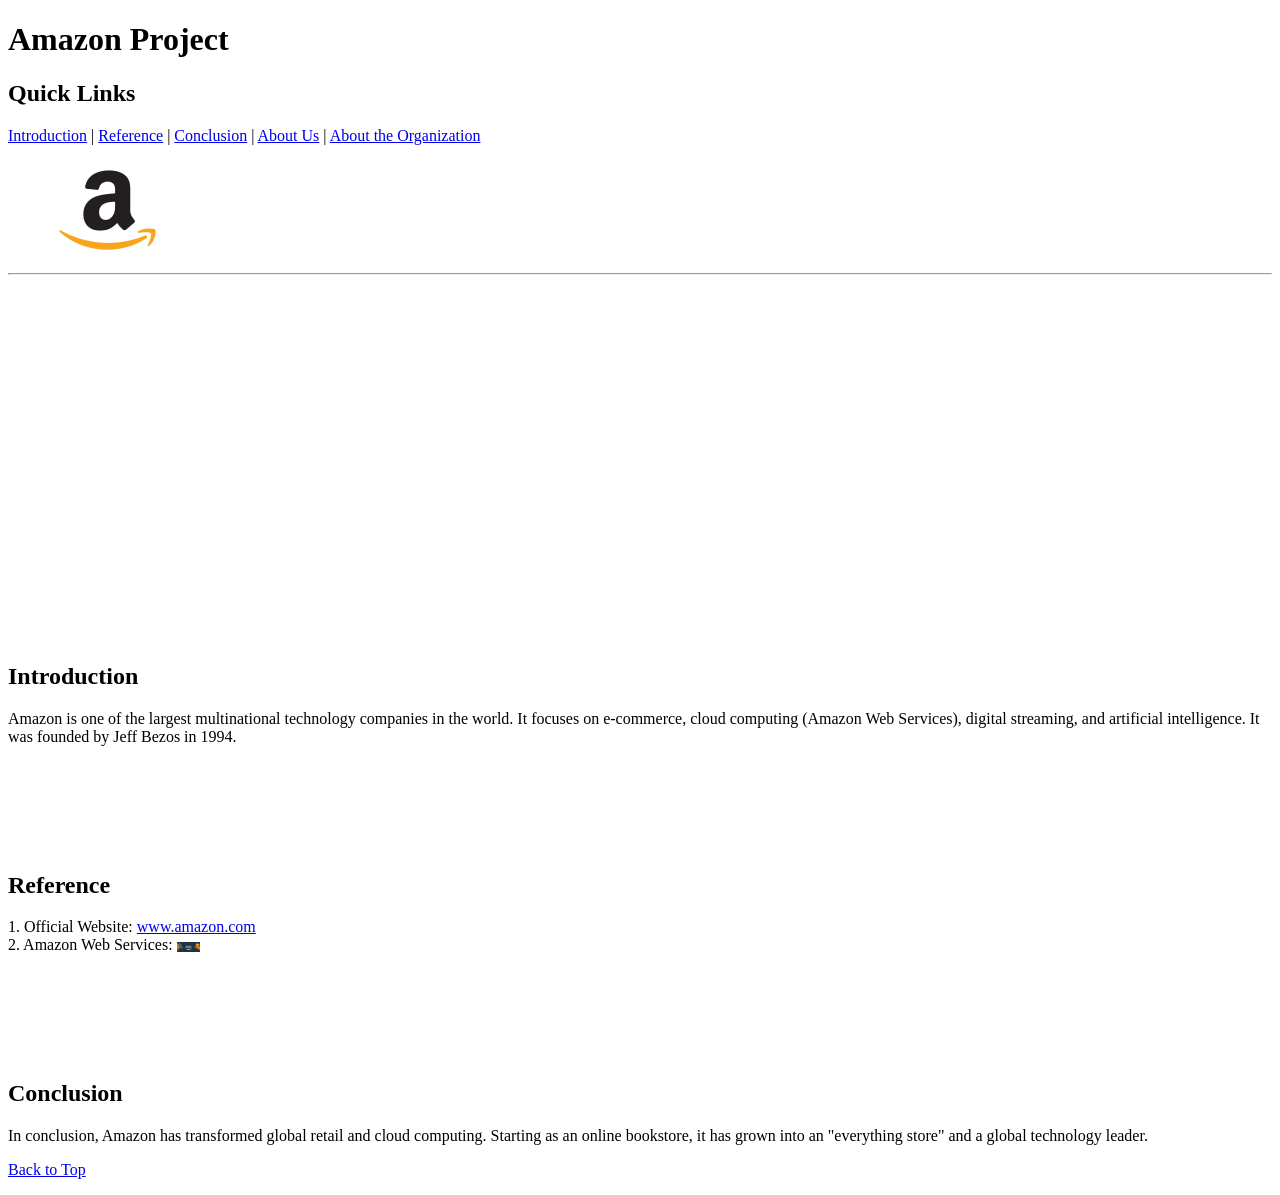
<file: Assignement 1/index.html>
<!DOCTYPE html>
<html lang="en">

<head>
    <meta charset="UTF-8">
    <title>Amazon - Home</title>
</head>

<body>

    <h1>Amazon Project</h1>
    <h2>Quick Links</h2>

    <!-- Navigation -->
    <p>
        <a href="#introduction">Introduction</a> |
        <a href="#reference">Reference</a> |
        <a href="#conclusion">Conclusion</a> |
        <a href="about.html">About Us</a> |
        <a href="about.html#organization">About the Organization</a>
    </p>

    <img src="Amazonlogo.jpg" height="100" alt="Amazon">

    <hr>

    <!-- 20 line spaces -->
    <br><br><br><br><br>
    <br><br><br><br><br>
    <br><br><br><br><br>
    <br><br><br><br><br>

    <!-- 1. Introduction Section -->
    <h2 id="introduction">Introduction</h2>
    <p>
        Amazon is one of the largest multinational technology companies in the world.
        It focuses on e-commerce, cloud computing (Amazon Web Services), digital streaming,
        and artificial intelligence. It was founded by Jeff Bezos in 1994.
    </p>

    <br><br><br><br><br>

    <!-- 2. Reference Section -->
    <h2 id="reference">Reference</h2>
    <p>
        1. Official Website: <a href="https://www.amazon.com" target="_blank">www.amazon.com</a><br>
        2. Amazon Web Services: <a href="https://aws.amazon.com" target="_blank">
            <img src="amazonaws.webp" height="10" alt="Amazon Web Service" style="vertical-align: middle;">
        </a><br>
    </p>

    <br><br><br><br><br>

    <!-- 3. Conclusion Section-->
    <h2 id="conclusion">Conclusion</h2>
    <p>
        In conclusion, Amazon has transformed global retail and cloud computing.
        Starting as an online bookstore, it has grown into an "everything store" and a global technology leader.
    </p>

    <p><a href="#">Back to Top</a></p>

</body>

</html>
</file>
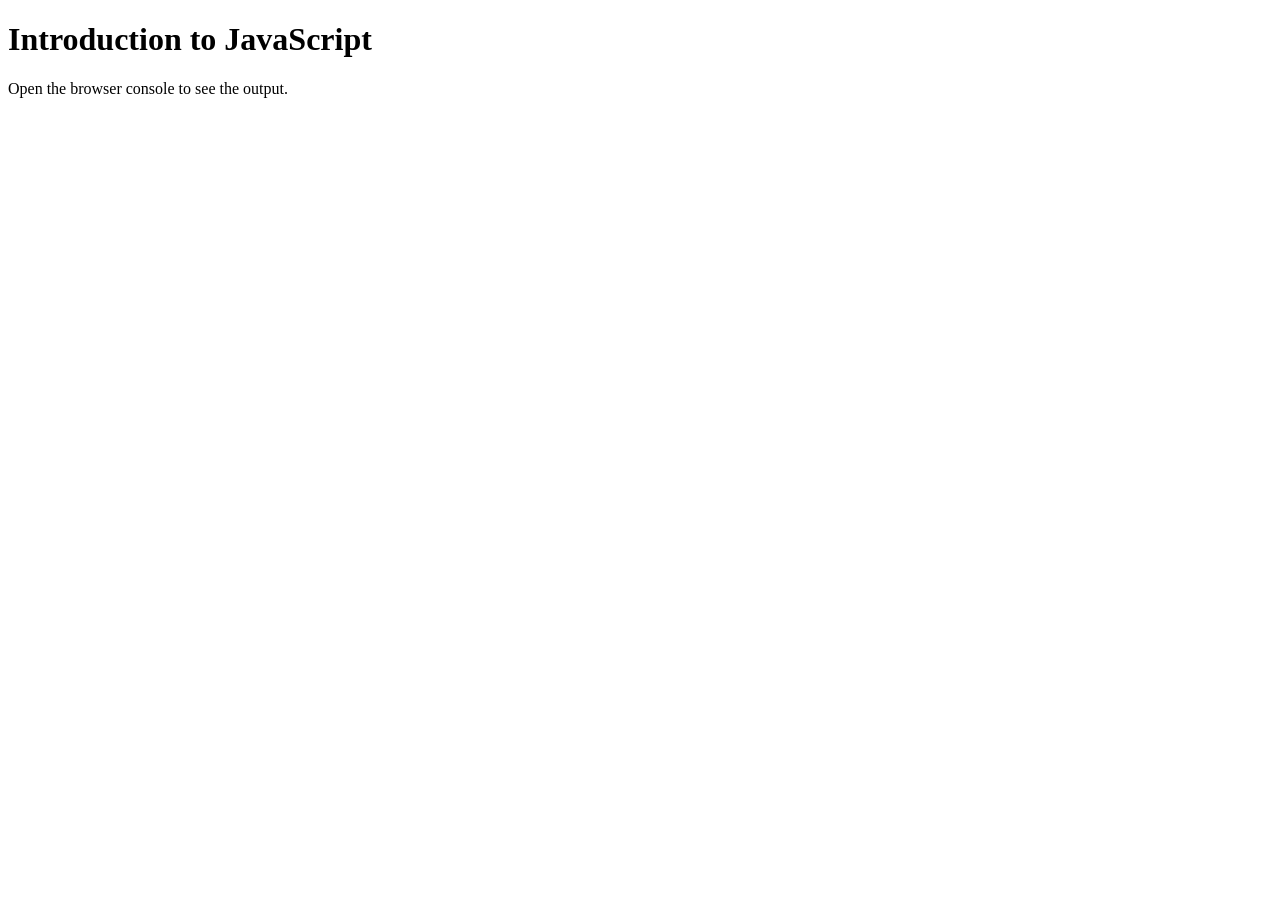
<file: Assignment 5/index.html>
<!DOCTYPE html>
<html lang="en">
<head>
    <meta charset="UTF-8">
    <meta name="viewport" content="width=device-width, initial-scale=1.0">
    <title>JavaScript Assignment 1</title>
</head>
<body>
    <h1>Introduction to JavaScript</h1>
    <p>Open the browser console to see the output.</p>

    <script src="script.js"></script>
</body>
</html>
</file>
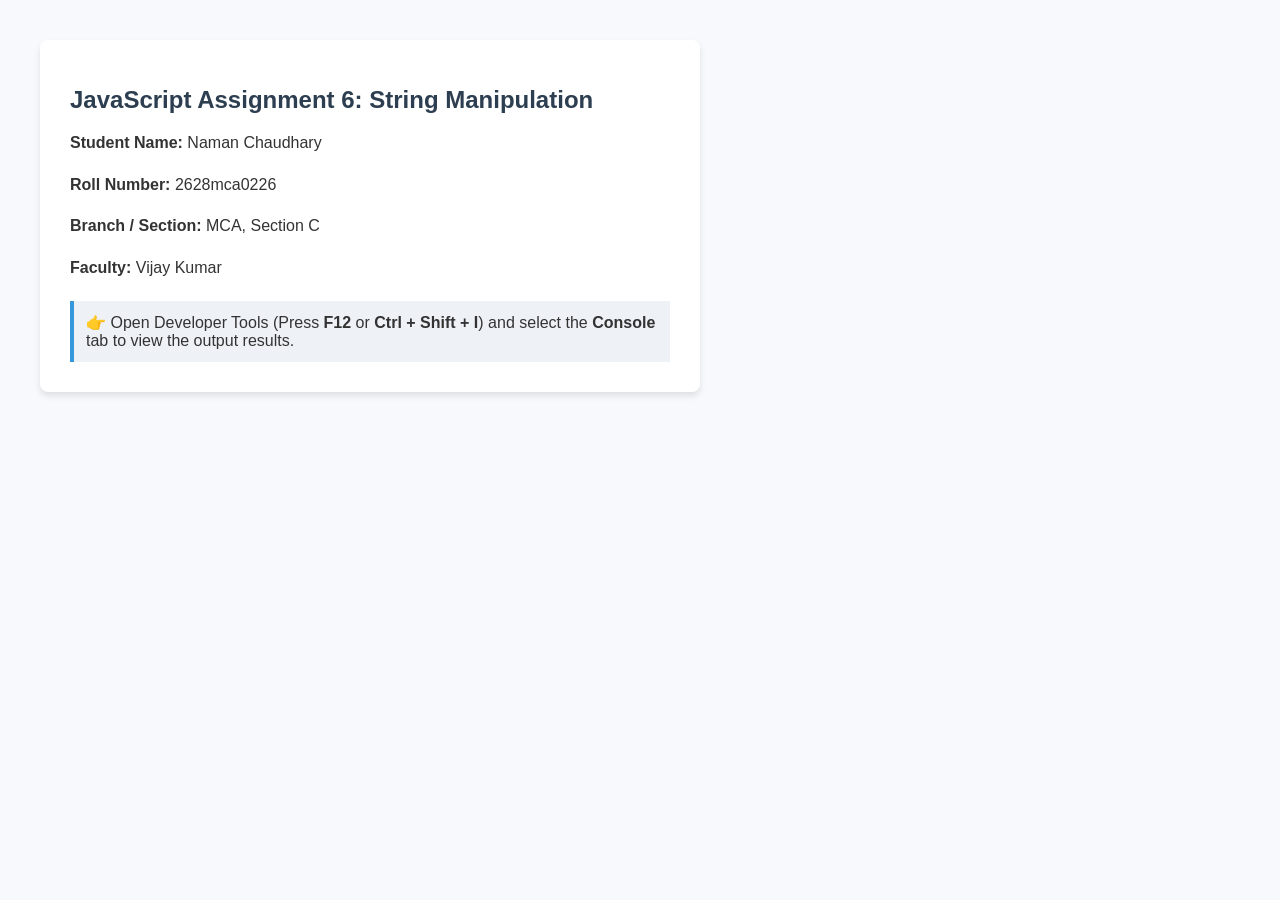
<file: Assignment 6/index.html>
<!DOCTYPE html>
<html lang="en">
<head>
    <meta charset="UTF-8">
    <meta name="viewport" content="width=device-width, initial-scale=1.0">
    <title>JavaScript Assignment 6 - Naman Chaudhary</title>
    <style>
        body {
            font-family: Arial, sans-serif;
            margin: 40px;
            background-color: #f7f9fc;
            color: #333;
        }
        .container {
            background: #ffffff;
            padding: 30px;
            border-radius: 8px;
            box-shadow: 0 4px 6px rgba(0, 0, 0, 0.1);
            max-width: 600px;
        }
        h1 {
            color: #2c3e50;
            font-size: 24px;
        }
        p {
            line-height: 1.6;
        }
        .note {
            background-color: #eef2f7;
            padding: 12px;
            border-left: 4px solid #3498db;
            margin-top: 20px;
        }
    </style>
</head>
<body>
    <div class="container">
        <h1>JavaScript Assignment 6: String Manipulation</h1>
        <p><strong>Student Name:</strong> Naman Chaudhary</p>
        <p><strong>Roll Number:</strong> 2628mca0226</p>
        <p><strong>Branch / Section:</strong> MCA, Section C</p>
        <p><strong>Faculty:</strong> Vijay Kumar</p>
        <div class="note">
            👉 Open Developer Tools (Press <strong>F12</strong> or <strong>Ctrl + Shift + I</strong>) and select the <strong>Console</strong> tab to view the output results.
        </div>
    </div>

    <!-- Linking external script file -->
    <script src="script.js"></script>
</body>
</html>
</file>
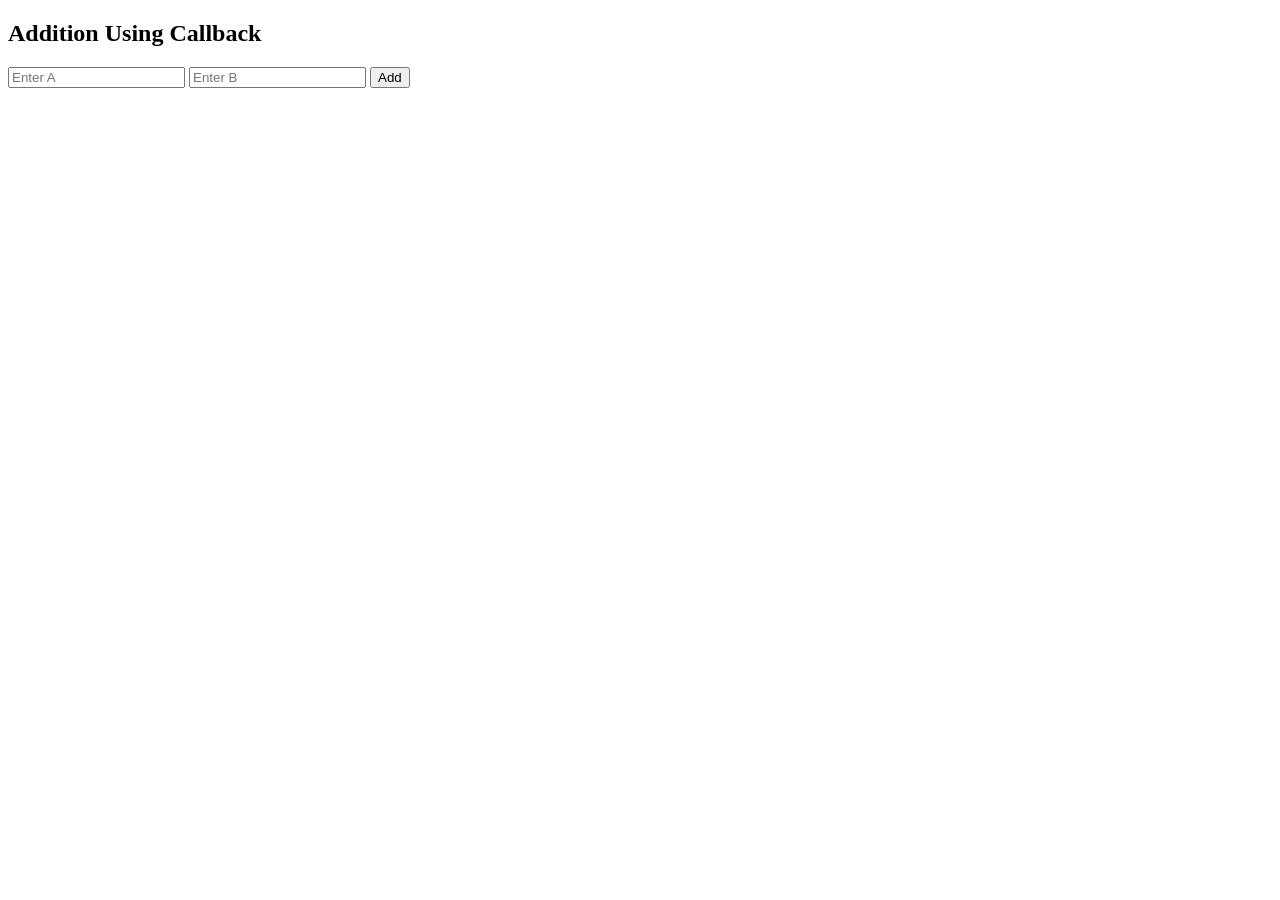
<file: Assignment 9/index.html>
<!DOCTYPE html>
<html lang="en">
<head>
    <meta charset="UTF-8">
    <meta name="viewport" content="width=device-width, initial-scale=1.0">
    <title>Document</title>
</head>
<body>
    <h2>Addition Using Callback</h2>
    <input type="number" id="a" placeholder="Enter A">
    <input type="number" id="b" placeholder="Enter B">

    <button onclick="add()"> Add</button>
    <h3 id="result"></h3>

    <script>
        function calculate(a, b, callback) {
            callback(a + b);
        }
        function display(sum) {
            document.getElementById("result").innerHTML = "The sum is: " + sum;
        }
        function add() {
            const a = parseFloat(document.getElementById("a").value);
            const b = parseFloat(document.getElementById("b").value);
            calculate(a, b, display);
        }
    </script>
</body>
</html>
</file>
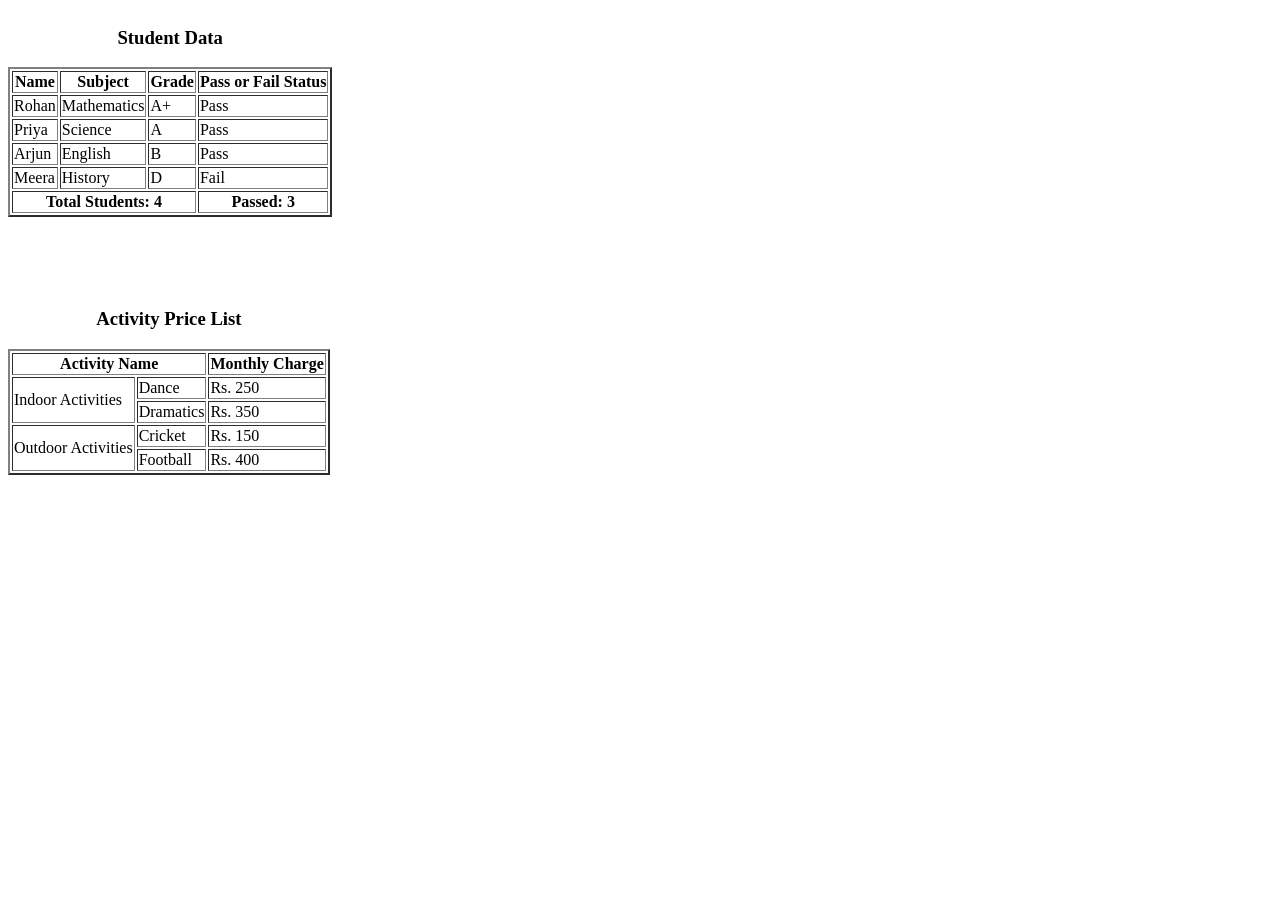
<file: Assignment 3/Table.html>
<!DOCTYPE html>
<html lang="en">
<head>
    <meta charset="UTF-8">
    <meta name="viewport" content="width=device-width, initial-scale=1.0">
    <title>Tables</title>
</head>
<body>
    <table border="2">
        <caption><h3>Student Data</h3></caption>
        <thead>
            <tr>
                <th>Name</th>
                <th>Subject</th>
                <th>Grade</th>
                <th>Pass or Fail Status</th>
            </tr>
        </thead>
        <tbody>
            <tr>
                <td>Rohan</td>
                <td>Mathematics</td>
                <td>A+</td>
                <td>Pass</td>
            </tr>
            <tr>
                <td>Priya</td>
                <td>Science</td>
                <td>A</td>
                <td>Pass</td>
            </tr>
            <tr>
                <td>Arjun</td>
                <td>English</td>
                <td>B</td>
                <td>Pass</td>
            </tr>
            <tr>
                <td>Meera</td>
                <td>History</td>
                <td>D</td>
                <td>Fail</td>
            </tr>
        </tbody>
        <tfoot>
            <tr>
                <th colspan="3">Total Students: 4</th>
                <th>Passed: 3</th>
            </tr>
        </tfoot>
    </table>
<br><br><br><br>

<table border="2">
        <caption><h3>Activity Price List</h3></caption>
        <thead>
            <tr>
                <th colspan="2">Activity Name</th>
                <th>Monthly Charge</th>
            </tr>
        </thead>
        <tbody>
            <tr>
                <td rowspan="2"> Indoor Activities</td>
                <td>Dance</td>
                <td>Rs. 250</td>
            </tr>
            <tr>
                <td>Dramatics</td>
                <td>Rs. 350</td>
            </tr>
            <tr>
                <td rowspan="2"> Outdoor Activities</td>
                <td>Cricket</td>
                <td>Rs. 150</td>
            </tr>
            <tr>
                <td>Football</td>
                <td>Rs. 400</td>    
            </tr>
        </tbody>
</table>

</body>
</html>
</file>
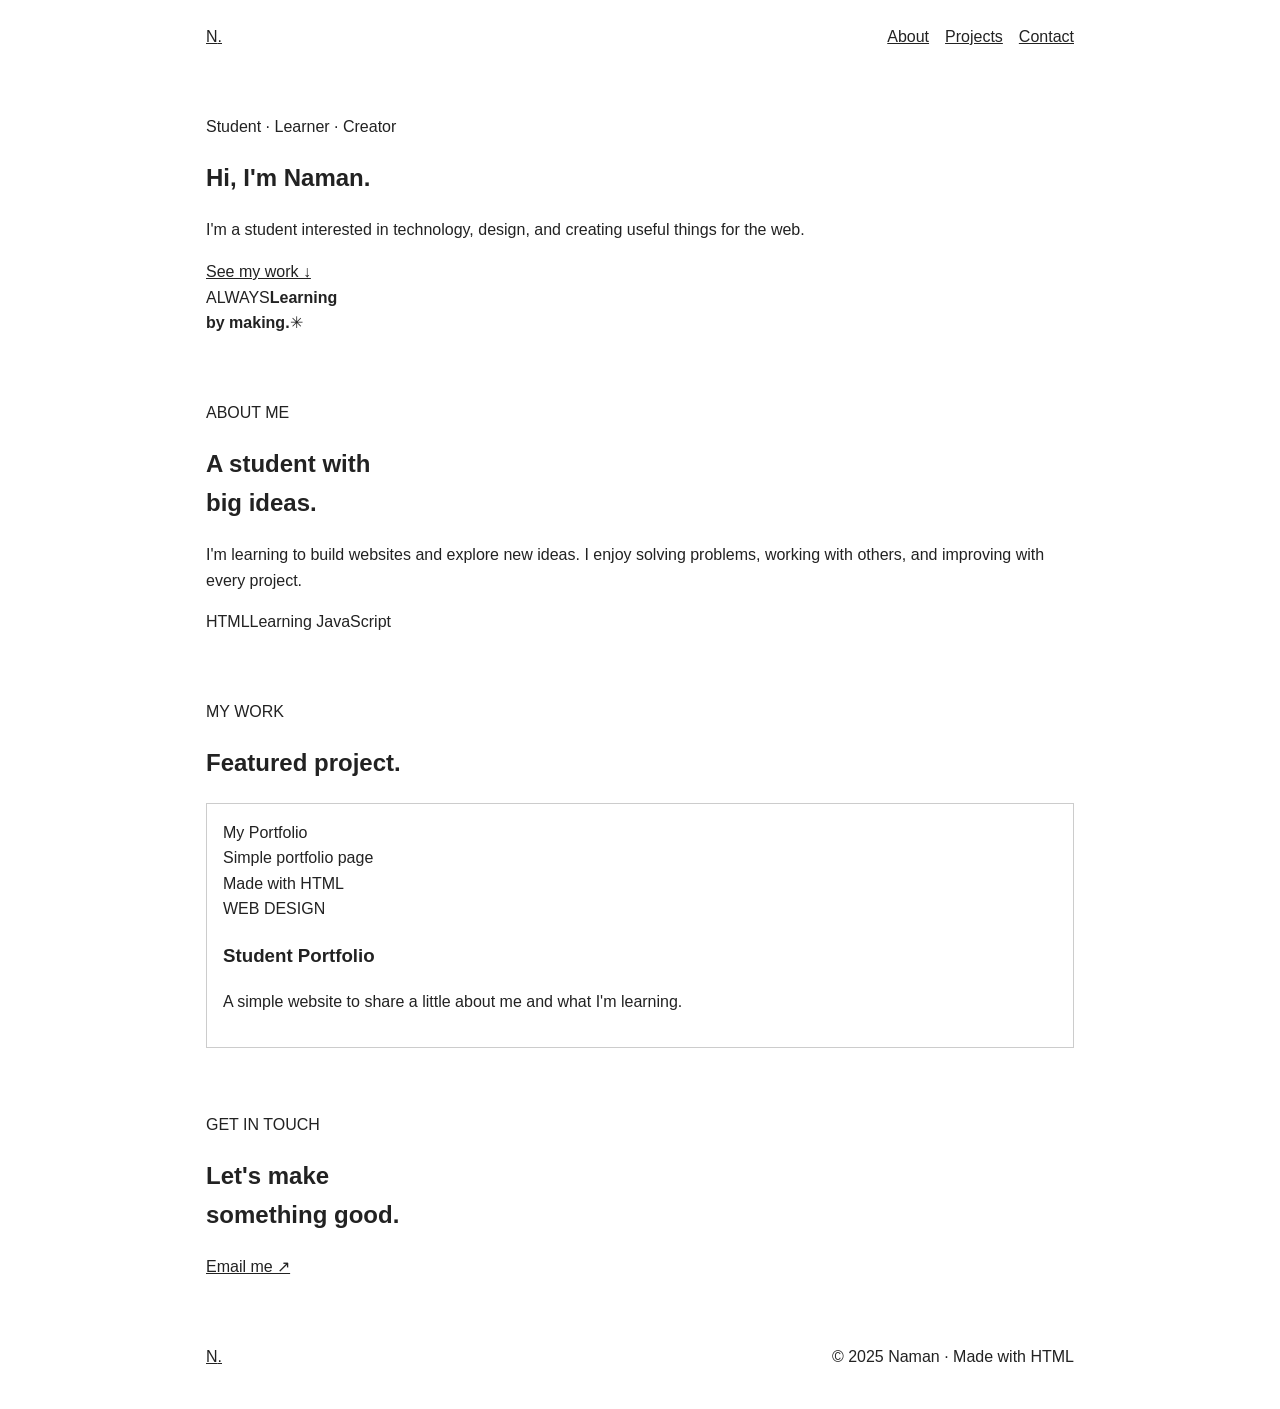
<file: Assignment 4/portfolio.html>
<!DOCTYPE html>
<html lang="en">
<head>
  <meta charset="UTF-8">
  <meta name="viewport" content="width=device-width, initial-scale=1.0">
  <title>Naman | Student Portfolio</title>
  <link rel="stylesheet" href="portfolio.css">
</head>
<body>
  <header class="site-header">
    <nav class="nav container" aria-label="Main navigation">
      <a class="brand" href="#home">N<span>.</span></a>
      <div class="nav-links">
        <a href="#about">About</a>
        <a href="#projects">Projects</a>
        <a href="#contact">Contact</a>
      </div>
    </nav>
  </header>

  <main>
    <section class="hero container" id="home">
      <div class="hero-copy">
        <p class="eyebrow">Student · Learner · Creator</p>
        <h1>Hi, I'm Naman<span class="accent">.</span></h1>
        <p class="hero-intro">I'm a student interested in technology, design, and creating useful things for the web.</p>
        <a class="button button-primary" href="#projects">See my work ↓</a>
      </div>
      <div class="hero-art" aria-hidden="true">
        <div class="hero-card"><span class="card-label">ALWAYS</span><strong>Learning<br>by making.</strong><span class="card-mark">✳</span></div>
      </div>
    </section>

    <section class="about section" id="about">
      <div class="container about-grid">
        <div><p class="eyebrow">ABOUT ME</p><h2>A student with<br><span class="accent">big ideas.</span></h2></div>
        <div class="about-copy">
          <p>I'm learning to build websites and explore new ideas. I enjoy solving problems, working with others, and improving with every project.</p>
          <div class="skill-list"><span>HTML</span><span>Learning JavaScript</span></div>
        </div>
      </div>
    </section>

    <section class="projects section container" id="projects">
      <p class="eyebrow">MY WORK</p>
      <h2>Featured <span class="accent">project.</span></h2>
      <article class="project-card project-peach">
        <div class="project-visual"><div class="study-window"><span class="study-title">My Portfolio</span><span class="study-task"><i></i> Simple portfolio page</span><span class="study-task"><i></i> Made with HTML</span></div></div>
        <div class="project-info"><div><span class="project-type">WEB DESIGN</span><h3>Student Portfolio</h3></div><p>A simple website to share a little about me and what I'm learning.</p></div>
      </article>
    </section>

    <section class="contact section container" id="contact">
      <p class="eyebrow">GET IN TOUCH</p>
      <h2>Let's make<br><span class="accent">something good.</span></h2>
      <a class="button button-primary" href="mailto:hello@example.com">Email me ↗</a>
    </section>
  </main>

  <footer class="footer">
    <div class="container footer-inner"><a class="brand" href="#home">N<span>.</span></a><p>© 2025 Naman · Made with HTML</p></div>
  </footer>
</body>
</html>
</file>
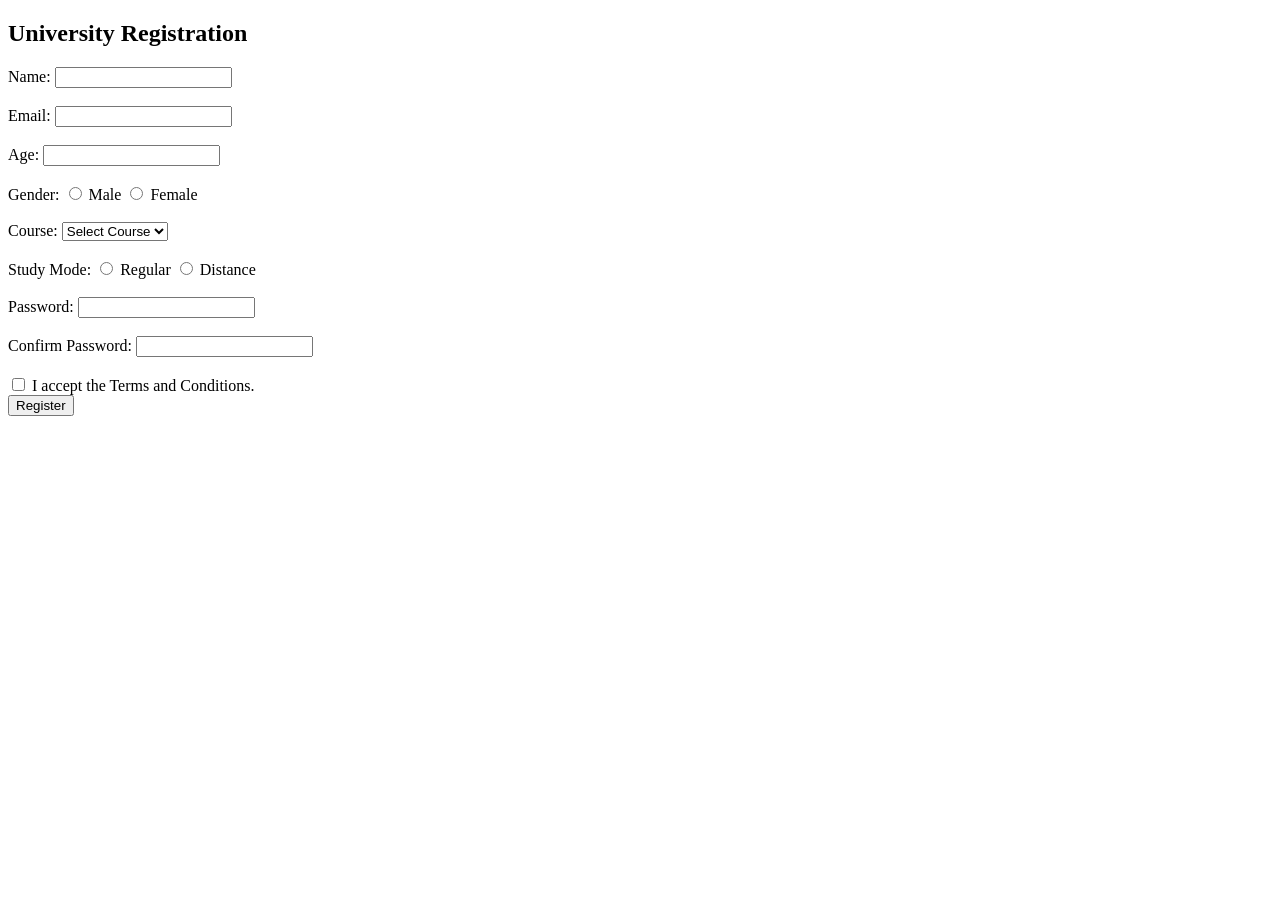
<file: Assignment 6.5/unireg.html>
<!DOCTYPE html>
<html>
<head>
    <title>University Registration</title>
</head>
<body>

<h2>University Registration</h2>

<form id="regForm" novalidate>
    <div class="form-group">
        <label>Name:</label>
        <input type="text" id="name" name="name">
    </div>
    <br>

    <div class="form-group">
        <label>Email:</label>
        <input type="email" id="email" name="email">
    </div>
    <br>

    <div class="form-group">
        <label>Age:</label>
        <input type="number" id="age" name="age">
    </div>
    <br>

    <div class="form-group">
        <label>Gender:</label>
        <input type="radio" name="gender" value="Male"> Male
        <input type="radio" name="gender" value="Female"> Female
    </div>
    <br>

    <div class="form-group">
        <label>Course:</label>
        <select id="course" name="course">
            <option value="">Select Course</option>
            <option value="btech">B.Tech</option>
            <option value="bca">BCA</option>
            <option value="mca">MCA</option>
            <option value="mba">MBA</option>
        </select>
    </div>
    <br>
    
    <div class="form-group">
        <label>Study Mode:</label>
        <input type="radio" name="mode" value="Regular"> Regular
        <input type="radio" name="mode" value="Distance"> Distance
    </div>
    <br>

    <div class="form-group">
        <label>Password:</label>
        <input type="password" id="password" name="password">
    </div>
    <br>

    <div class="form-group">
        <label>Confirm Password:</label>
        <input type="password" id="confirmPassword" name="confirm_password">
    </div>
    <br>

    <div class="form-group">
        <input type="checkbox" id="terms" name="terms">
        <label>I accept the Terms and Conditions.</label>
    </div>

    <button type="submit">Register</button>
    <p id="error" aria-live="polite"></p>
</form>

<script src="unireg.js" defer></script>

</body>
</html>
</file>
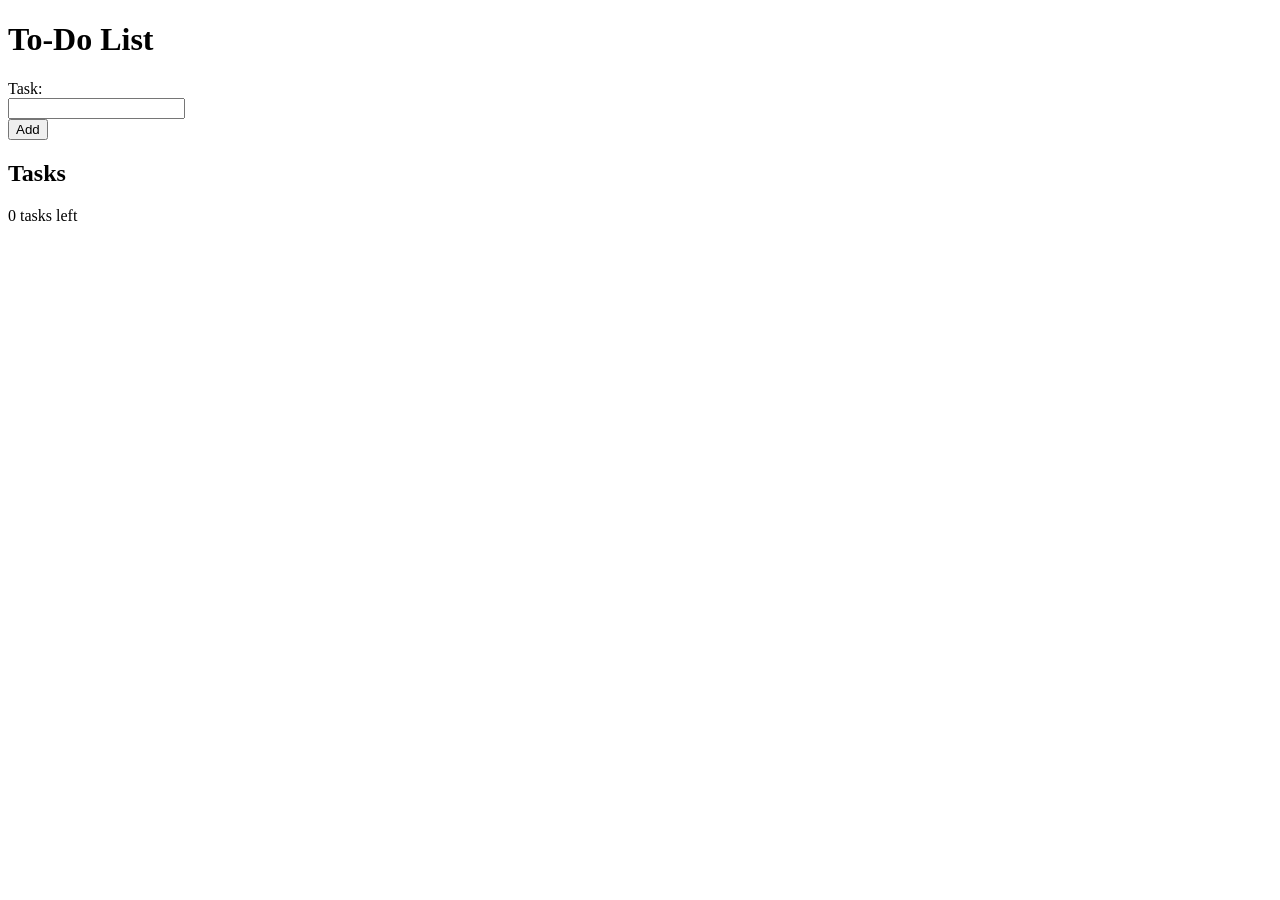
<file: Assignment 7/Todolist.html>
<!DOCTYPE html>
<html lang="en">
<head>
    <meta charset="UTF-8">
    <meta name="viewport" content="width=device-width, initial-scale=1.0">
    <title>To-Do List</title>
    <script src="todolist.js" defer></script>
</head>
<body>
    <main>
        <h1>To-Do List</h1>

        <form id="todo-form">
            <label for="todo-input">Task:</label>
            <br>
            <input
                id="todo-input"
                name="task"
                type="text"
                maxlength="120"
                autocomplete="off"
                required
            >
            <br>
            <button type="submit">Add</button>
        </form>

        <section aria-labelledby="tasks-heading">
            <h2 id="tasks-heading">Tasks</h2>
            <span id="task-count" aria-live="polite">0 tasks left</span>
            <ul id="todo-list" aria-live="polite"></ul>
            <p id="empty-message"></p>
        </section>
    </main>
</body>
</html>
</file>
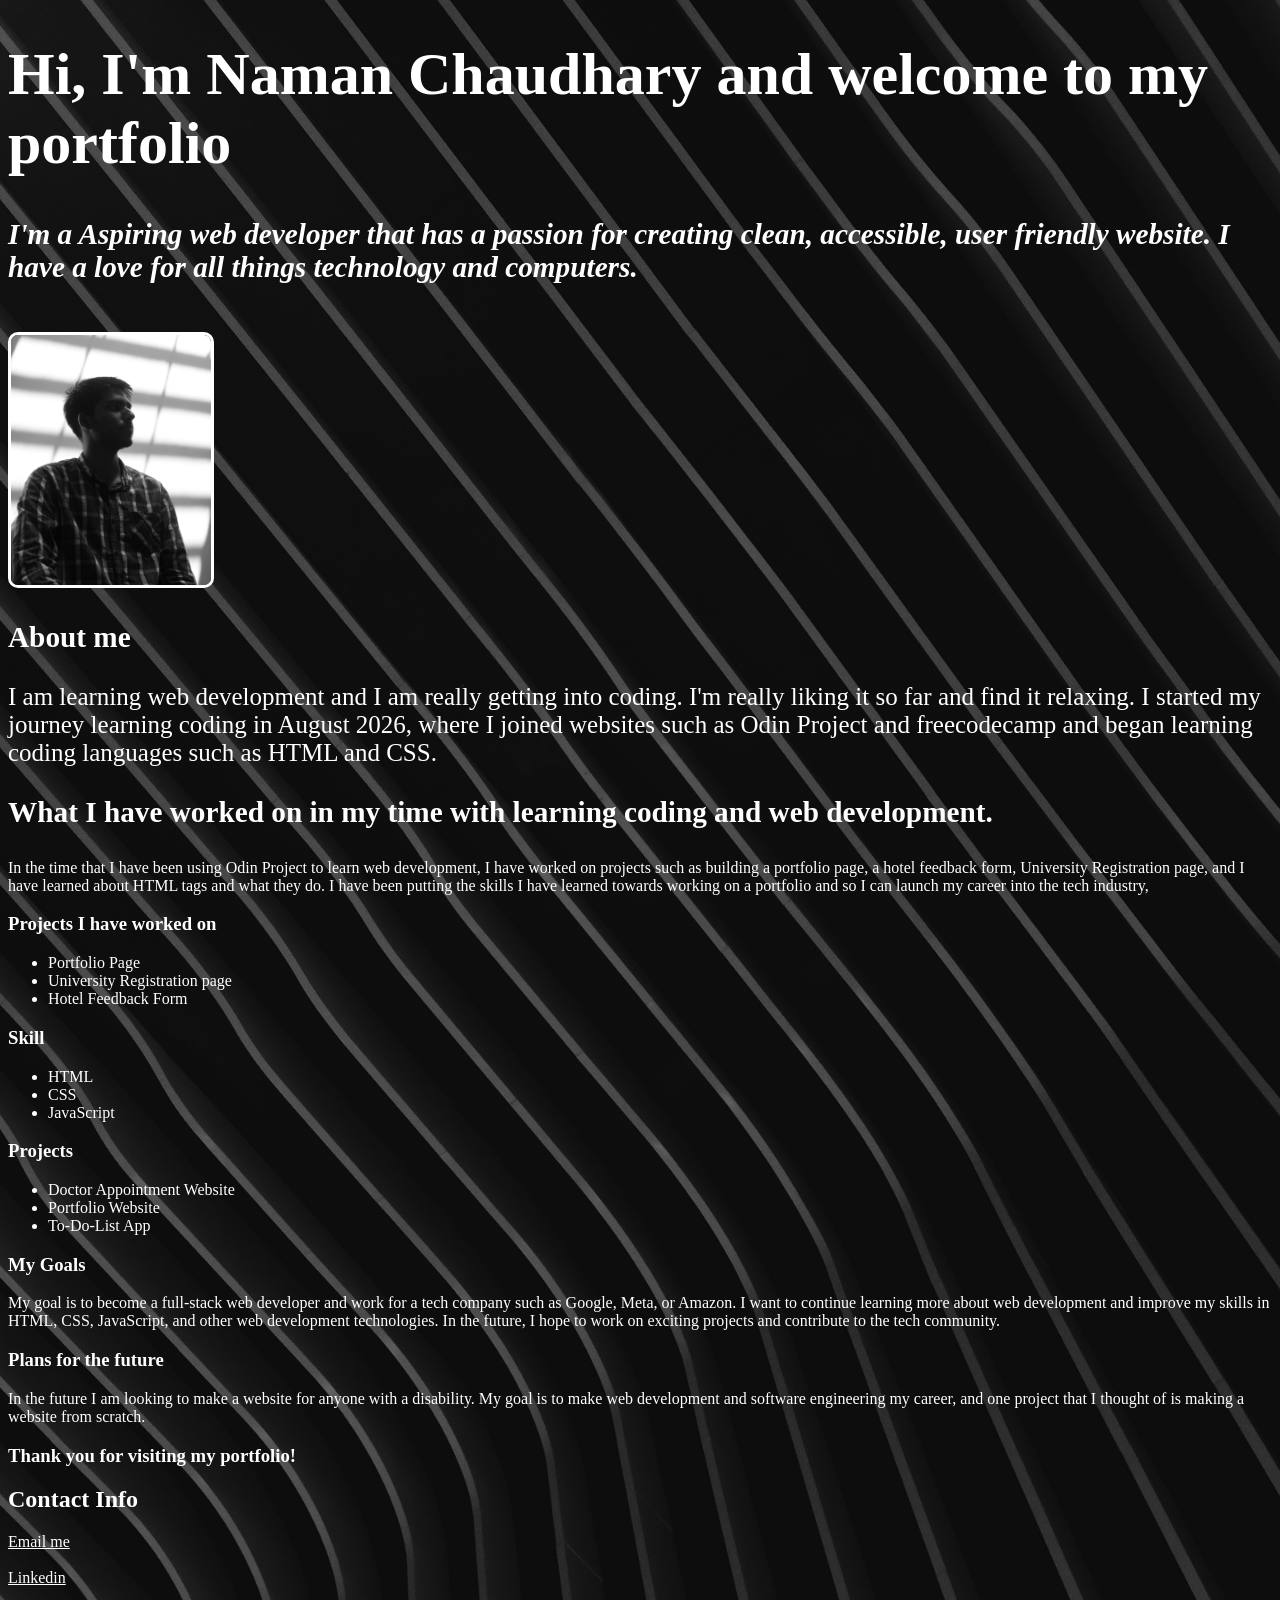
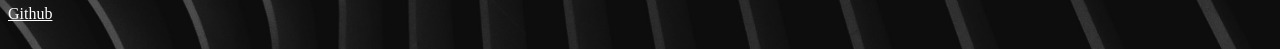
<file: Assignment 4/MYPortfolio/MyPortfolio.html>
<!DOCTYPE html>
<html lang="en">
<head>
    <meta charset="UTF-8">
    <meta name="viewport" content="width=device-width, initial-scale=1.0">
    <link rel="stylesheet" href="myfirstwebsite.css">
    <link rel="preload" as="image" href="bg2.jpg">
    <title>My First Website</title>
</head>
<body>
    <div class="header">
        <h1>Hi, I'm Naman Chaudhary and welcome to my portfolio</h1>
    </div>
    
    <div class="intro">
        <h3>I'm a Aspiring web developer that has a passion for creating clean, accessible, user friendly website. 
            I have a love for all things technology and computers.</h3>
    </div>
    <br>
    
    <div class="profilephoto">
        <img src="Me.jpg" alt="Photo of me">
    </div>

    <div class="aboutme">
        <h3>About me</h3>
        <p>I am learning web development and I am really getting into coding. I'm really liking it so far and find it relaxing.
            I started my journey learning coding in August 2026, where I joined websites such as Odin Project and freecodecamp 
            and began learning coding languages such as HTML and CSS.</p>
    </div>

    <div class="work">
        <h3>What I have worked on in my time with learning coding and web development.</h3>
    </div>

    <div>
        <p>In the time that I have been using Odin Project to learn web development, I have worked on projects such as building
            a portfolio page, a hotel feedback form, University Registration page, and I have learned about HTML tags and what they do.
            I have been putting the skills I have learned towards working on a portfolio and so I can launch my career into the tech industry,</p>
    </div>

    <div>
        <h3>Projects I have worked on</h3>
        <ul>
            <li>Portfolio Page</li>
            <li>University Registration page</li>
            <li>Hotel Feedback Form</li>
        </ul>
    </div>

    <div>
        <h3>Skill</h3>
        <ul>
            <li>HTML</li>
            <li>CSS</li>
            <li>JavaScript</li>
        </ul>
    </div>

    <div>
        <h3>Projects</h3>
        <ul>
            <li>Doctor Appointment Website</li>
            <li>Portfolio Website</li>
            <li>To-Do-List App</li>
        </ul>    
    </div>

    <div>
        <h3>My Goals</h3>
        <p>My goal is to become a full-stack web developer and work for a tech company such as Google, Meta, or Amazon. I want to continue learning
            more about web development and improve my skills in HTML, CSS, JavaScript, and other web development technologies. In the future,
            I hope to work on exciting projects and contribute to the tech community.</p>
    </div>

    <div>
        <h3>Plans for the future</h3>
        <p>In the future I am looking to make a website for anyone with a disability. My goal is to make web development and software engineering my career,
            and one project that I thought of is making a website from scratch.</p>
    </div>

    <div>
        <h3>Thank you for visiting my portfolio!</h3>
    </div>

    <div class="Contact">
        <h2>Contact Info</h2>
        <a href="mailto:mail2nman@gmail.com">Email me</a><br><br>
        <a href="https://www.linkedin.com/in/naman-chaudhary-689103307/">Linkedin</a><br><br>
        <a href="https://github.com/Namanchaudharymca0226">Github</a><br><br>
    </div>
</body>
</html>
</file>
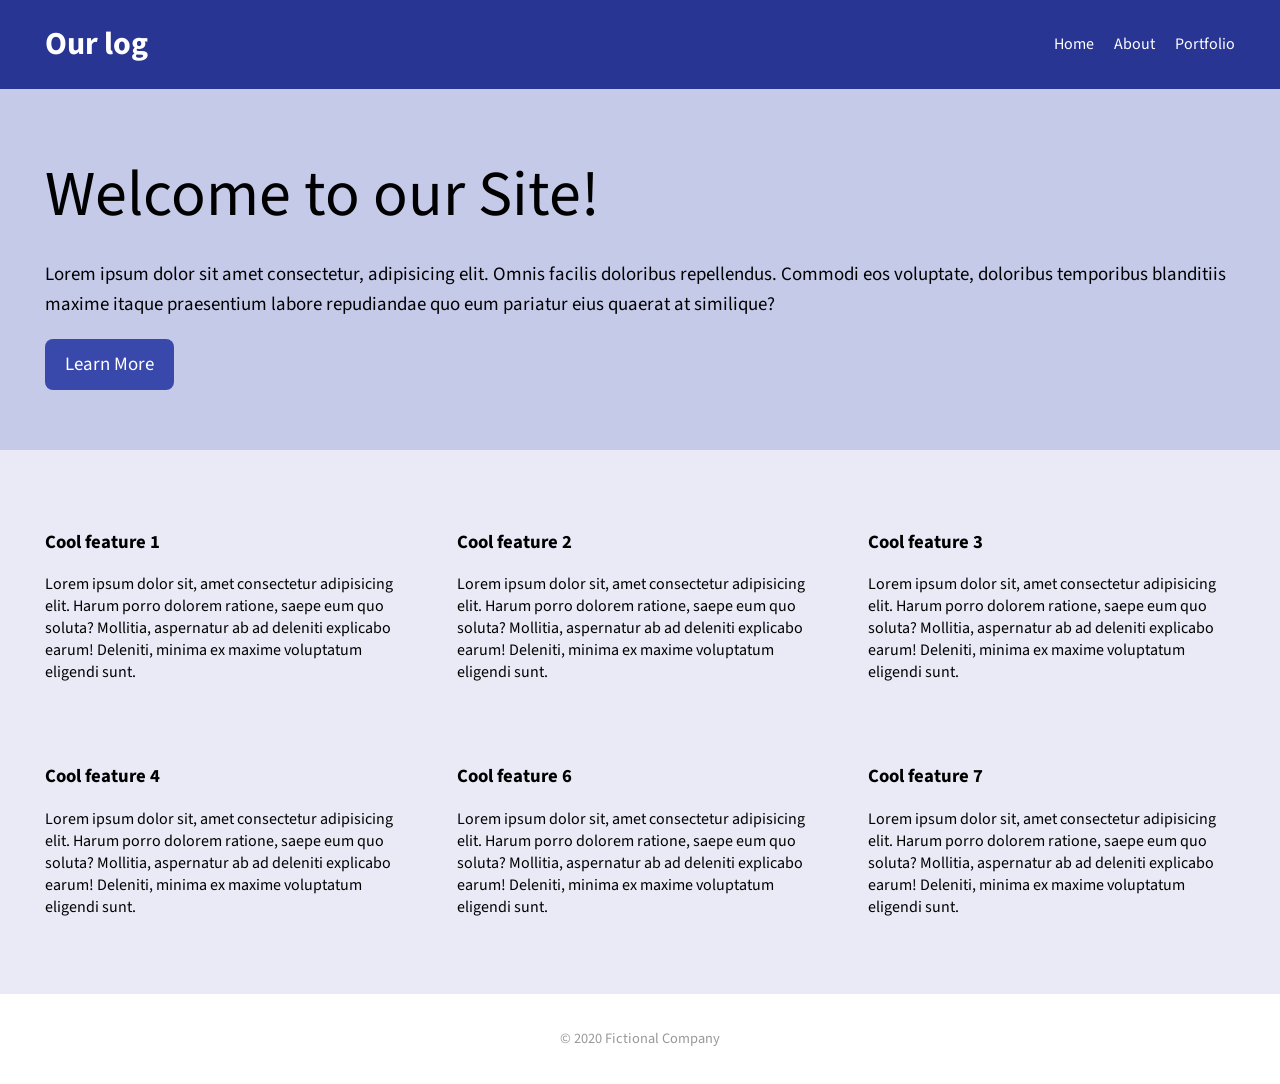
<file: Assignment 4/MYPortfolio/practice.html>
<!DOCTYPE html>
<html lang="en">
<head>
    <meta charset="UTF-8">
    <meta name="viewport" content="width=device-width, initial-scale=1.0">
    <title>CSS3</title>
    <link rel="stylesheet" href="practice.css">
</head>
<body>
<link rel="preconnect" href="https://fonts.googleapis.com">
<link rel="preconnect" href="https://fonts.gstatic.com" crossorigin>
<link href="https://fonts.googleapis.com/css2?family=Source+Sans+3:ital,wght@0,200..900;1,200..900&display=swap" rel="stylesheet">

    <div class="header">
    <h1>Our log</h1>

    <ul class="nav">
        <li><a href="#">Home</a></li>
        <li><a href="#">About</a></li>
        <li><a href="index.html">Portfolio</a></li>
    </ul>
</div>

<div class="hero">
    <div class="inner">
        <h1>Welcome to our Site!</h1>
    <p>Lorem ipsum dolor sit amet consectetur, adipisicing elit. Omnis facilis doloribus repellendus. Commodi eos voluptate, doloribus temporibus blanditiis maxime itaque praesentium labore repudiandae quo eum pariatur eius quaerat at similique?</p>
    <a href="#" class="button"> Learn More</a>
    </div>
</div>
<div class="features">
    <div class="features-inner">
        <div class="features-item">
            <h3>Cool feature 1</h3>
            <p>Lorem ipsum dolor sit, amet consectetur adipisicing elit. Harum porro dolorem ratione, saepe eum quo soluta? Mollitia, aspernatur ab ad deleniti explicabo earum! Deleniti, minima ex maxime voluptatum eligendi sunt.</p>
        </div>
        <div class="features-item">
            <h3>Cool feature 2</h3>
            <p>Lorem ipsum dolor sit, amet consectetur adipisicing elit. Harum porro dolorem ratione, saepe eum quo soluta? Mollitia, aspernatur ab ad deleniti explicabo earum! Deleniti, minima ex maxime voluptatum eligendi sunt.</p>
        </div>
        <div class="features-item">
            <h3>Cool feature 3</h3>
            <p>Lorem ipsum dolor sit, amet consectetur adipisicing elit. Harum porro dolorem ratione, saepe eum quo soluta? Mollitia, aspernatur ab ad deleniti explicabo earum! Deleniti, minima ex maxime voluptatum eligendi sunt.</p>
        </div>
        <div class="features-item">
            <h3>Cool feature 4</h3>
            <p>Lorem ipsum dolor sit, amet consectetur adipisicing elit. Harum porro dolorem ratione, saepe eum quo soluta? Mollitia, aspernatur ab ad deleniti explicabo earum! Deleniti, minima ex maxime voluptatum eligendi sunt.</p>
        </div>
        <div class="features-item">
            <h3>Cool feature 6</h3>
            <p>Lorem ipsum dolor sit, amet consectetur adipisicing elit. Harum porro dolorem ratione, saepe eum quo soluta? Mollitia, aspernatur ab ad deleniti explicabo earum! Deleniti, minima ex maxime voluptatum eligendi sunt.</p>
        </div>
        <div class="features-item">
            <h3>Cool feature 7</h3>
            <p>Lorem ipsum dolor sit, amet consectetur adipisicing elit. Harum porro dolorem ratione, saepe eum quo soluta? Mollitia, aspernatur ab ad deleniti explicabo earum! Deleniti, minima ex maxime voluptatum eligendi sunt.</p>
        </div>
    </div>
</div>
<div class="footer">
    <p> &copy; 2020 Fictional Company</p>
    </p>
</div>
</body>
</html>
</file>
<file: Assignment 4/portfolio.css>
* {
  box-sizing: border-box;
}

body {
  max-width: 900px;
  margin: 0 auto;
  padding: 0 1rem;
  color: #222;
  font: 1rem/1.6 Arial, sans-serif;
}

a {
  color: inherit;
}

.nav,
.nav-links,
.footer-inner {
  display: flex;
  align-items: center;
  justify-content: space-between;
  gap: 1rem;
}

.nav,
.section,
.hero,
.footer {
  padding: 1.5rem 0;
}

.nav-links {
  flex-wrap: wrap;
}

.project-card {
  border: 1px solid #ccc;
  padding: 1rem;
}

.study-task {
  display: block;
}
</file>
<file: Assignment 4/MYPortfolio/myfirstwebsite.css>
.header {
    font-size: 30px;
    font-style: bold;
}

.intro {
    font-size: 25px;
    font-style: italic;
}

.profilephoto img {
    height: 250px;
    border: 3px solid white;  
    border-radius: 10px;        
}

.aboutme {
    font-size: 25px;
    font-style: bold;
}
.aboutme-h3 {
    font-size: 22px;
}

.work {
    font-size: 25px;
}

body {
    background-color: black;
    background-image:
        linear-gradient(rgba(0, 0, 0, 0.5), rgba(0, 0, 0, 0.5)),
        url("bg2.jpg");
    background-size: cover;
    background-position: center;
    background-repeat: no-repeat;
    color: white;
}

.Contact a {
    color: white;
}
</file>
<file: Assignment 4/MYPortfolio/practice.css>
body{
    margin: 0;
    font-family: "Source Sans 3", sans-serif;
    
}

.header {
    padding: 0 45px;
    background-color: #283593;
    color: white;
    display: flex;
    justify-content: space-between;
    align-items: center;
    flex-wrap: wrap;
}

.nav a {
    color: white;
    text-decoration: none;
    display: block;
    transition: all 0.3s ease-out;
}
.nav a:hover{
    color: #c5cae9;
    transform: rotate(6deg);
}


.nav {
    list-style: none;
    margin: 0;
    padding: 0;
    display: flex;
    align-items: center;
}
.nav li {
    margin-left: 20px;
}

.hero {
    background-color: #c5cae9;
    padding: 60px 45px;
    /* display: flex;
    justify-content: center; */
}

.hero-inner {
    max-width: 700px;
}

.hero h1 {
    font-weight: normal;
    font-size: 4rem;
    margin: 0;
}
.hero p {
    font-size: 1.18rem;
    line-height: 1.6;
}

.button {
    background-color: #3949ab;
    color: #fff;
    text-decoration: none;
    padding: 12px 20px;
    border-radius: 8px;
    font-size: 1.18rem;
    display: inline-block;
}

.features {
    background-color: #E9EAF6;
    padding: 60px 45px;
}

.features-inner {
    max-width: 1200px;
    margin: 0 auto;
    display: grid;
    grid-template-columns: repeat(auto-fit, minmax(300px, 1fr));
    grid-column-gap: 45px;
    grid-row-gap: 45px;
}

.feature-item h3 {
    color: #283593;
    font-size: 1.5rem;
    font-weight: normal;
    margin: 0;
}

.feature-item{
    margin: 0;
    line-height: 1.6;
    color: #333;
}

.footer {
    text-align: center;
    padding: 20px 0;
    color: #999;
    font-size: .9rem;
}
</file>
